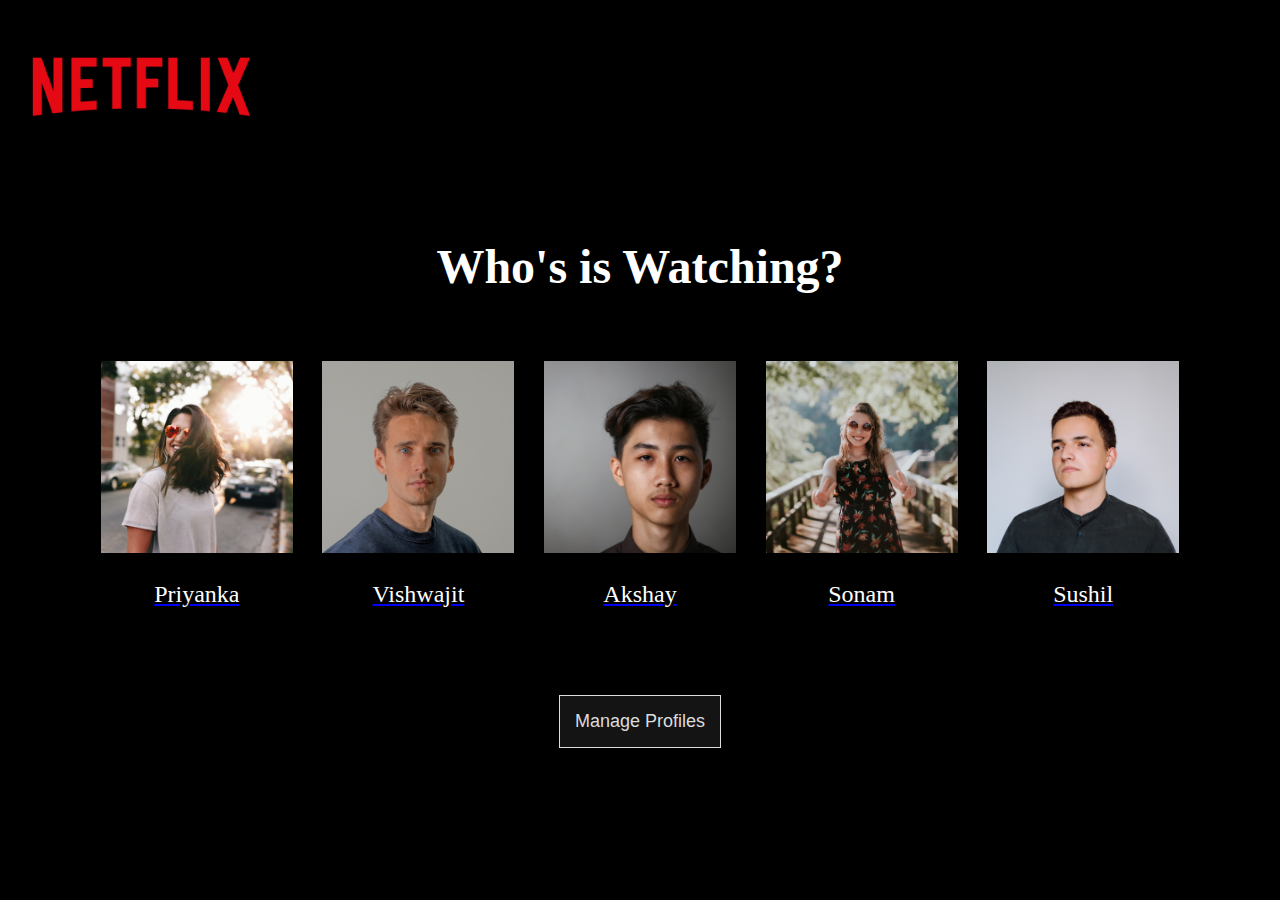
<file: index.html>
<!DOCTYPE html>
<html lang="en">
<head>
    <meta charset="UTF-8">
    <meta http-equiv="X-UA-Compatible" content="IE=edge">
    <meta name="viewport" content="width=device-width, initial-scale=1.0">
    <title>NetflixClone</title>
    <link rel="stylesheet" href="./style.css">
<body>
    <div class="container">
        <div class="header">
            <img src="./netflix-logo.webp" alt="Netflix Logo" class="header-logo">
        </div>

<div class="flex-container">
    <div class="flex-container-section1">
        <h1 class="flex-container-section1-heading">Who's is Watching?</h1>
  </div>

  <div class="flex-container-profile">
   
         <div class="individual-profile"> <a href="./main.html">
           <img src="./p2.jpg" alt="images" class="individual-profile-images">
           <p class="individual-profile-name">Priyanka</p></a>
         </div>
         <div class="individual-profile"><a href="./main.html">
           <img src="./p1.jpg" alt="images" class="individual-profile-images">
           <p class="individual-profile-name">Vishwajit</p></a>
         </div>
         <div class="individual-profile"><a href="./main.html">
           <img src="./p4.jpg" alt="images" class="individual-profile-images">
           <p class="individual-profile-name">Akshay</p></a>
         </div>
         <div class="individual-profile"><a href="./main.html">
           <img src="./p3.jpg" alt="images" class="individual-profile-images">
           <p class="individual-profile-name">Sonam</p></a>
         </div>
         <div class="individual-profile"><a href="./main.html">
           <img src="./p5.jpg" alt="images" class="individual-profile-images">
           <p class="individual-profile-name">Sushil</p></a>
         </div>
        </a>
  </div>

    <div class="flex-container-section2">
      <button class="flex-container-section2-button">Manage Profiles</button>
   </div>

</div>

    </div>


    
</body>
</html>
</file>
<file: style.css>
body{
    background-color: black;
}

.header-logo{
    height: 150px;
}

.flex-container{
    display: flex;
    flex-direction: column;
    height: 70vh;
    justify-content: center;
    align-items: center;
}

.flex-container-section1-heading{
    color: white;
    font-size: xxx-large;
    height: 10vh;
}

.flex-container-profile{
    width: 90%;
    display: flex;
    text-align: center;
    font-size: 16px;
    /* background-color: red; */
    justify-content: space-evenly;
}


.individual-profile-images{
    height: 192px;
}

.individual-profile-name{
    color: white;
    height: 10vh;
    font-size: x-large;
}
.flex-container-section2-button{
    background-color: #141414;
    color: #DCDCDC;
    padding: 15px;
    border: 1px solid #DCDCDC;
    font-size: large;
}
</file>
